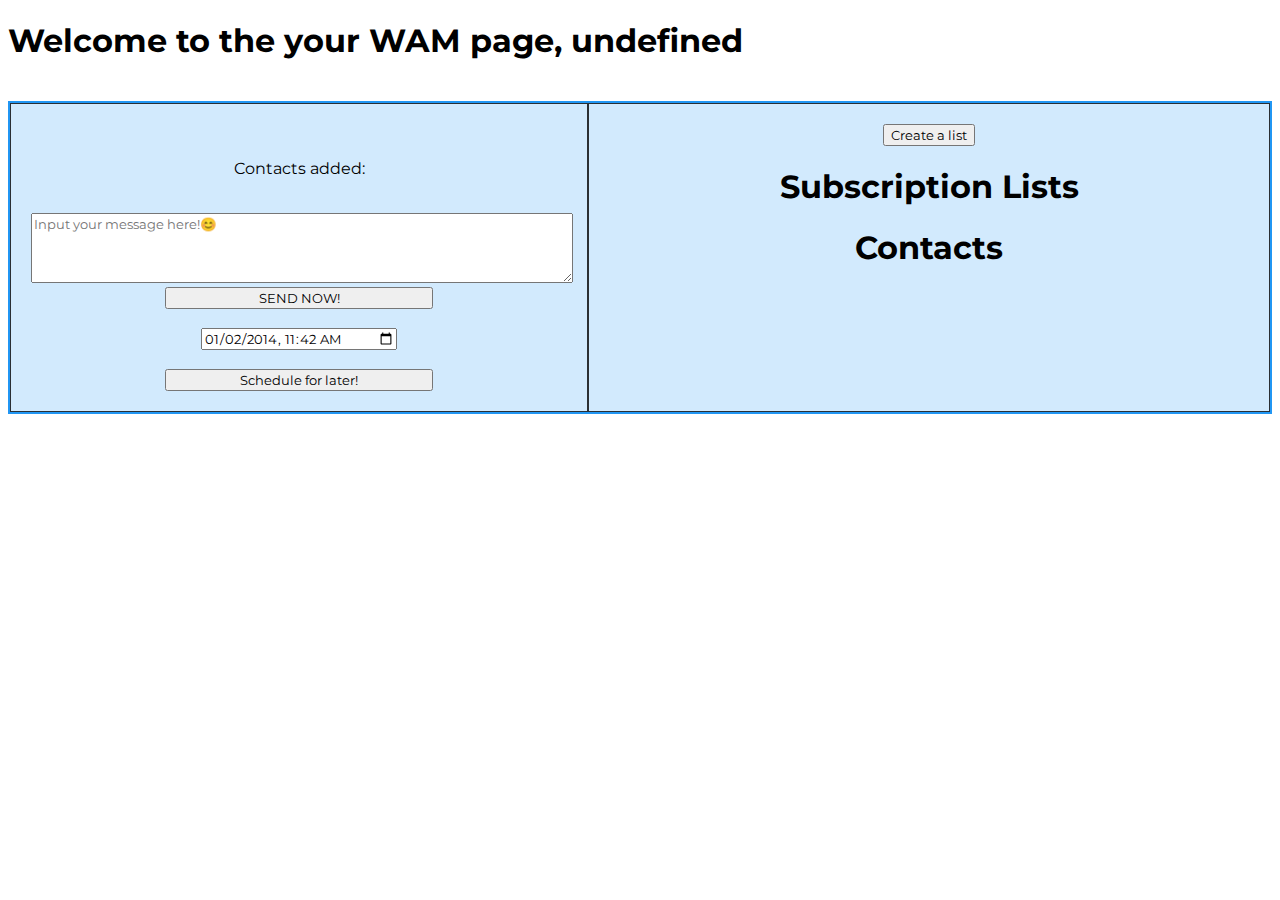
<file: index.html>
<!DOCTYPE html>
<html>

<head>
    <title>Home page</title>
    <script src="https://ajax.googleapis.com/ajax/libs/jquery/3.4.1/jquery.min.js"></script>
    <link rel="stylesheet" href="index.css">
    <link href="https://fonts.googleapis.com/css?family=Montserrat&display=swap" rel="stylesheet">
    
    
</head>

<body onload="setUpHomePage()">
    <div class="loader" id="loader" style="display: none"></div>
    <h1 id="titleHeader">Welcome to the your WAM page, </h1>

    <br>
    
    <div class="grid-container" >

        <div class="grid-item">
            <form>

                <br>

                <p>Contacts added:</p>

                <ol id="contactHolder">
                </ol>

                <br>

                <textarea id="sendMessageText" placeholder="Input your message here!😊" style="width: 100%" rows="4"></textarea>

                <br>

            </form>

            <button onclick="sendMessage()" class="homeButtons">SEND NOW!</button> <br> <br>

            <input type="datetime-local" id="date">
            
            <br><br>

            <button onclick="addToSchedule()" class="homeButtons">Schedule for later!</button>
            
        </div>

        <div id="contactSection" class="grid-item">

            <div id="addToList" style="display: none;border: 1px solid; height: 50vh; width: 50vw">
                <button onclick="createList()">Create list!</button>
            </div>

            <div id="subList">

                <button onclick="displayCreateList()">Create a list</button>

                <h1>Subscription Lists</h1>

            </div>

            <h1>Contacts</h1>

            <div id="allContacts">
            </div>

        </div>
        
    </div>


</body>

<script type="text/javascript" src="index.js"></script>
    
</html>
</file>
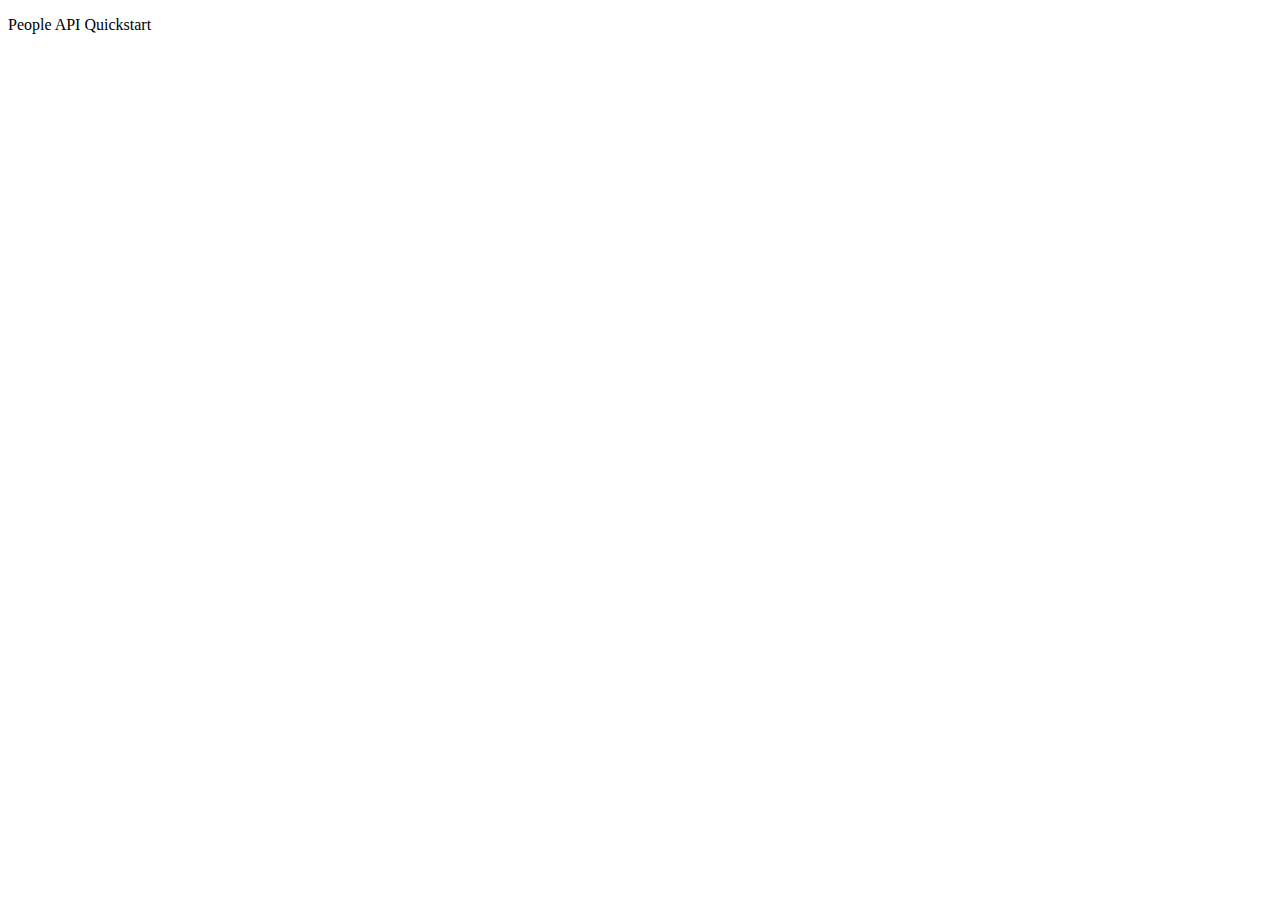
<file: contacts.html>
<!DOCTYPE html>
<html>
  <head>
    <title>People API Quickstart</title>
    <meta charset="utf-8" />
  </head>
  <body>
    <p>People API Quickstart</p>

    <!--Add buttons to initiate auth sequence and sign out-->
    <button id="authorize_button" style="display: none;">Authorize</button>
    <button id="signout_button" style="display: none;">Sign Out</button>

    <pre id="content" style="white-space: pre-wrap;"></pre>

    <script type="text/javascript">
      // Client ID and API key from the Developer Console
      var CLIENT_ID = '1074758713544-16ejdt7v99d6hmnb9jh3si6f8j8uuaa6.apps.googleusercontent.com';
      var API_KEY = 'AIzaSyAYTHYX8hC29vWSI1tRkPZwk8Sf_2zlZTM';

      // Array of API discovery doc URLs for APIs used by the quickstart
      var DISCOVERY_DOCS = ["https://www.googleapis.com/discovery/v1/apis/people/v1/rest"];

      // Authorization scopes required by the API; multiple scopes can be
      // included, separated by spaces.
      var SCOPES = "https://www.googleapis.com/auth/contacts.readonly";

      var authorizeButton = document.getElementById('authorize_button');
      var signoutButton = document.getElementById('signout_button');

      /**
       *  On load, called to load the auth2 library and API client library.
       */
      function handleClientLoad() {
        gapi.load('client:auth2', initClient);
      }

      /**
       *  Initializes the API client library and sets up sign-in state
       *  listeners.
       */
      function initClient() {
        gapi.client.init({
          apiKey: API_KEY,
          clientId: CLIENT_ID,
          discoveryDocs: DISCOVERY_DOCS,
          scope: SCOPES
        }).then(function () {
          // Listen for sign-in state changes.
          gapi.auth2.getAuthInstance().isSignedIn.listen(updateSigninStatus);

          // Handle the initial sign-in state.
          updateSigninStatus(gapi.auth2.getAuthInstance().isSignedIn.get());
          authorizeButton.onclick = handleAuthClick;
          signoutButton.onclick = handleSignoutClick;
        }, function(error) {
          appendPre(JSON.stringify(error, null, 2));
        });
      }

      /**
       *  Called when the signed in status changes, to update the UI
       *  appropriately. After a sign-in, the API is called.
       */
      function updateSigninStatus(isSignedIn) {
        if (isSignedIn) {
          authorizeButton.style.display = 'none';
          signoutButton.style.display = 'block';
          listConnectionNames();
        } else {
          authorizeButton.style.display = 'block';
          signoutButton.style.display = 'none';
        }
      }

      /**
       *  Sign in the user upon button click.
       */
      function handleAuthClick(event) {
        gapi.auth2.getAuthInstance().signIn();
      }

      /**
       *  Sign out the user upon button click.
       */
      function handleSignoutClick(event) {
        gapi.auth2.getAuthInstance().signOut();
      }

      /**
       * Append a pre element to the body containing the given message
       * as its text node. Used to display the results of the API call.
       *
       * @param {string} message Text to be placed in pre element.
       */
      function appendPre(message) {
        var pre = document.getElementById('content');
        var textContent = document.createTextNode(message + '\n');
        pre.appendChild(textContent);
      }

      /**
       * Print the display name if available for 10 connections.
       */
      function listConnectionNames() {
        gapi.client.people.people.connections.list({
           'resourceName': 'people/me',
           'pageSize': 10,
           'personFields': 'names,emailAddresses',
         }).then(function(response) {
           var connections = response.result.connections;
           appendPre('Connections:');

           if (connections.length > 0) {
             for (i = 0; i < connections.length; i++) {
               var person = connections[i];
               if (person.names && person.names.length > 0) {
                 appendPre(person.names[0].displayName)
               } else {
                 appendPre("No display name found for connection.");
               }
             }
           } else {
             appendPre('No connections found.');
           }
         });
      }

    </script>

    <script async defer src="https://apis.google.com/js/api.js"
      onload="this.onload=function(){};handleClientLoad()"
      onreadystatechange="if (this.readyState === 'complete') this.onload()">
    </script>
  </body>
</html>
</file>
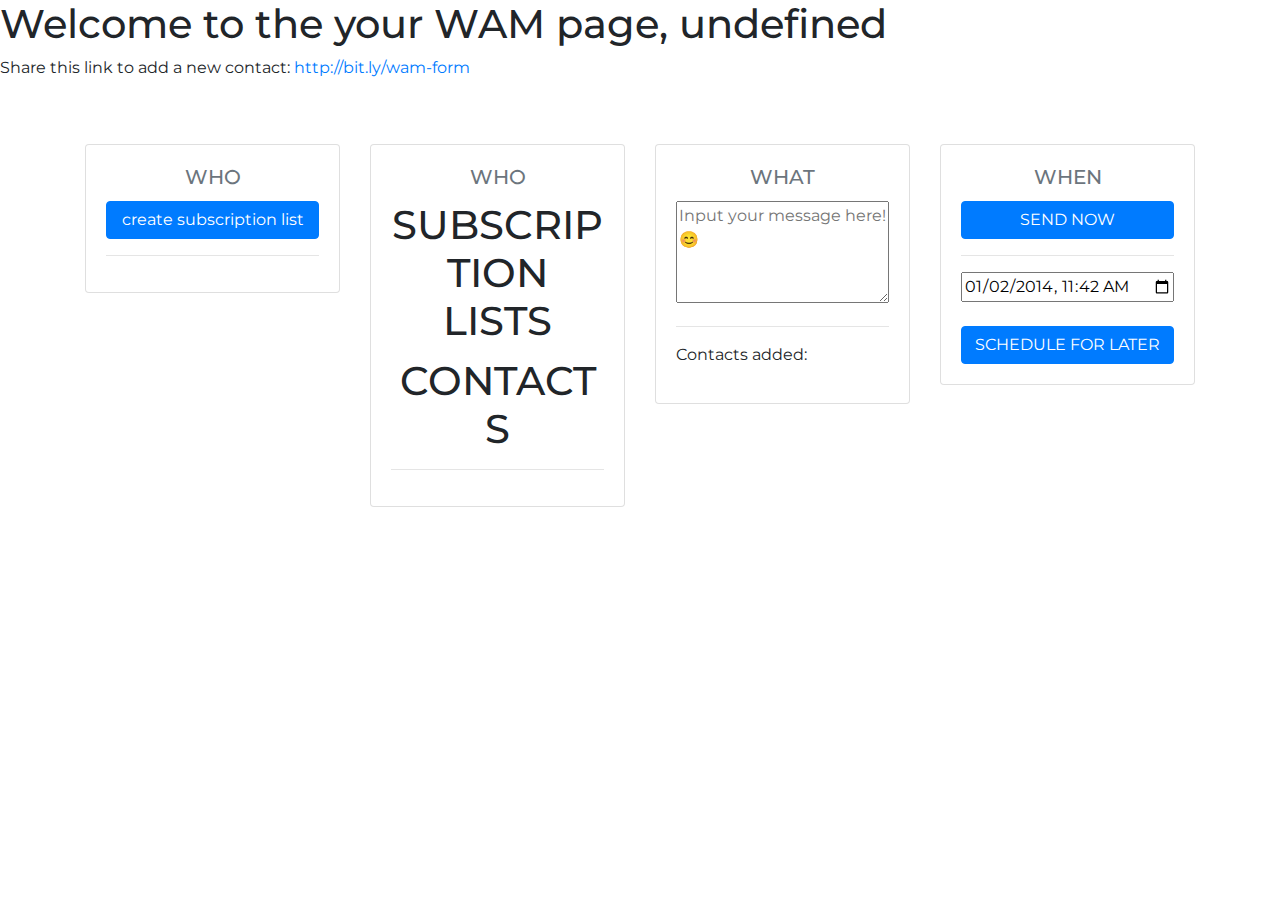
<file: home.html>
<!DOCTYPE html>
<html>

<head>
    <title>Home page</title>
    <script src="https://ajax.googleapis.com/ajax/libs/jquery/3.4.1/jquery.min.js"></script>
    <link rel="stylesheet" href="index.css">
    <link href="https://fonts.googleapis.com/css?family=Montserrat&display=swap" rel="stylesheet">
    
     <link rel="stylesheet" href="https://stackpath.bootstrapcdn.com/bootstrap/4.3.1/css/bootstrap.min.css" integrity="sha384-ggOyR0iXCbMQv3Xipma34MD+dH/1fQ784/j6cY/iJTQUOhcWr7x9JvoRxT2MZw1T" crossorigin="anonymous">
    
    
</head>

<body onload="setUpHomePage()">
    <div class="loader" id="loader" style="display: none"></div>
    <h1 id="titleHeader">Welcome to the your WAM page, </h1>
    <p>Share this link to add a new contact: <a href="http://bit.ly/wam-form">http://bit.ly/wam-form</a></p>
    
    <!-- This snippet uses Font Awesome 5 Free as a dependency. You can download it at fontawesome.io! -->

    <section class="pricing py-5">
      <div class="container">
        <div class="row">
            <!-- Contacts Tier -->
          <div class="col-lg-3">
            <div class="card mb-5 mb-lg-0">
              <div class="card-body">
                <h5 class="card-title text-muted text-uppercase text-center">Who</h5>
                      
                    <a href="javascript:displayCreateList();" class="btn btn-block btn-primary">create subscription list</a>
                      

                
                <hr>
                   <div id="addToList" style="display: none">
                        <button onclick="createList()">Create list!</button>
                    </div>
              </div>
            </div>
          </div>
          <!-- Contacts Tier -->
          <div class="col-lg-3">
            <div class="card mb-5 mb-lg-0">
              <div class="card-body">
                <h5 class="card-title text-muted text-uppercase text-center">Who</h5>
                  <div  id="subList">

                    <h1 class="card-title text-uppercase text-center">Subscription Lists</h1>

                </div>
                  <h1 class="card-title text-uppercase text-center">contacts</h1>
                <hr>
                  <div id="allContacts">
                    </div>
              </div>
            </div>
          </div>
          <!-- Message Tier -->
          <div class="col-lg-3">
            <div class="card mb-5 mb-lg-0">
              <div class="card-body">
                <h5 class="card-title text-muted text-uppercase text-center">What</h5>
                  <textarea id="sendMessageText" placeholder="Input your message here!😊" style="width: 100%" rows="4"></textarea>
                <hr>
                  <p>Contacts added:</p>

                <ol id="contactHolder" lass="fa-ol">
                </ol>
                  
              </div>
            </div>
          </div>
          <!-- Schedule Tier -->
          <div class="col-lg-3">
            <div class="card">
              <div class="card-body">
                <h5 class="card-title text-muted text-uppercase text-center">when</h5>
                <a href="javascript:sendMessage();" class="btn btn-block btn-primary text-uppercase">send now</a>
                <hr>
                  <input type="datetime-local" id="date" style="width: 100%">
            
            <br><br>

            <a href="javascript:addToSchedule();" class="btn btn-block btn-primary text-uppercase">Schedule for later</a>
              </div>
            </div>
          </div>
        </div>
      </div>
    </section>



</body>

<script type="text/javascript" src="index.js"></script>
    
</html>
</file>
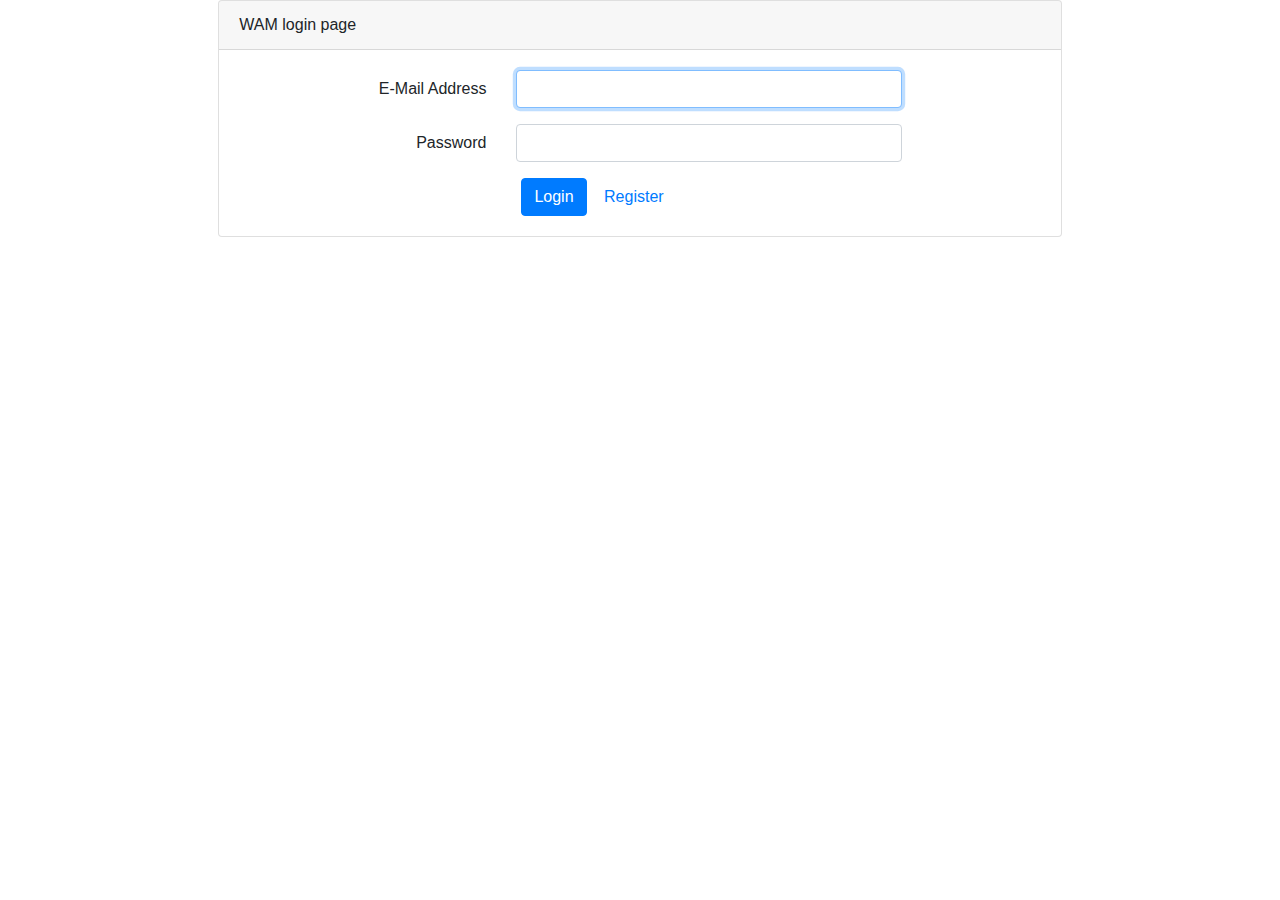
<file: login.html>
<!DOCTYPE html>
<html>
<head>
	<title>Login | WAM</title>
    <script src="https://ajax.googleapis.com/ajax/libs/jquery/3.4.1/jquery.min.js"></script>
    <script type="text/javascript" src="./index.js"></script>
    
    <link href="//maxcdn.bootstrapcdn.com/bootstrap/4.1.1/css/bootstrap.min.css" rel="stylesheet" id="bootstrap-css">
    <script src="//maxcdn.bootstrapcdn.com/bootstrap/4.1.1/js/bootstrap.min.js"></script>
    <script src="//cdnjs.cloudflare.com/ajax/libs/jquery/3.2.1/jquery.min.js"></script>
    
    <link rel="dns-prefetch" href="https://fonts.gstatic.com">
    <link href="https://fonts.googleapis.com/css?family=Raleway:300,400,600" rel="stylesheet" type="text/css">

    <link rel="icon" href="Favicon.png">

    <!-- Bootstrap CSS -->
    <link rel="stylesheet" href="https://stackpath.bootstrapcdn.com/bootstrap/4.1.3/css/bootstrap.min.css">
    <link rel="stylesheet" href="index.css">
    
</head>
<body>
<div class="loader" id="loader" style="display: none"></div>
<div class="login-form">
    <div class="cotainer">
        <div class="row justify-content-center">
            <div class="col-md-8">
                <div class="card">
                    <div class="card-header">WAM login page</div>
                    <div class="card-body">
                        <form action="" method="" id="loginForm">
                            <div class="form-group row">
                                <label for="email_address" class="col-md-4 col-form-label text-md-right">E-Mail Address</label>
                                <div class="col-md-6">
                                    <input type="text" id="loginemail" class="form-control" name="email-address" required autofocus>
                                </div>
                            </div>

                            <div class="form-group row">
                                <label for="password" class="col-md-4 col-form-label text-md-right">Password</label>
                                <div class="col-md-6">
                                    <input type="password" id="loginpassword" class="form-control" name="password" required>
                                </div>
                            </div>

                            <div class="col-md-6 offset-md-4">
                                <button type="button" class="btn btn-primary" onclick="loginUserIn()">
                                    Login
                                </button>
                                <a href="#" id="signUpButton" class="btn btn-link" onclick="showSignup()">
                                    Register
                                </a>
                            </div>
                    </div>
                    </form>
                    
                        <form id="signUpForm" style="display:none">
                                <div class="form-group row">
                                    <label for="email_address" class="col-md-4 col-form-label text-md-right">Name</label>
                                    <div class="col-md-6">
                                        <input type="name" id="signupname" class="form-control" required autofocus>
                                    </div>
                                </div>
                            
                                <div class="form-group row">
                                    <label for="email_address" class="col-md-4 col-form-label text-md-right">Email</label>
                                    <div class="col-md-6">
                                        <input type="email" id="signupemail" class="form-control" required autofocus>
                                    </div>
                                </div>

                                <div class="form-group row">
                                    <label for="password" class="col-md-4 col-form-label text-md-right">Password</label>
                                    <div class="col-md-6">
                                        <input type="password" id="signuppassword" class="form-control" name="password" required>
                                    </div>
                                </div>

                                <div class="col-md-6 offset-md-4">
                                    <button type="button" class="btn btn-primary" onclick="submitSignup()">
                                        Sign up
                                    </button>
                                </div>
                        </div>
                    </form>
                </div>
            </div>
        </div>
    </div>
    </div>

</div>
    

</body>

</html>
</file>
<file: index.css>
.loader {
  border: 16px solid #f3f3f3; /* Light grey */
  border-top: 16px solid #3498db; /* Blue */
  border-radius: 50%;
  width: 120px;
  height: 120px;
  animation: spin 2s linear infinite;
}

@keyframes spin {
  0% { transform: rotate(0deg); }
  100% { transform: rotate(360deg); }
}

.grid-container {
  display: grid;
  grid-template-columns: auto auto;
  background-color: #2196F3;
  padding: 2px;
}
.grid-item {
  background-color: rgba(255, 255, 255, 0.8);
  border: 1px solid rgba(0, 0, 0, 0.8);
  padding: 20px;
  text-align: center;
}

* {
 font-family: 'Montserrat', sans-serif;
}

.homeButtons{
    width: 50%;
}
</file>
